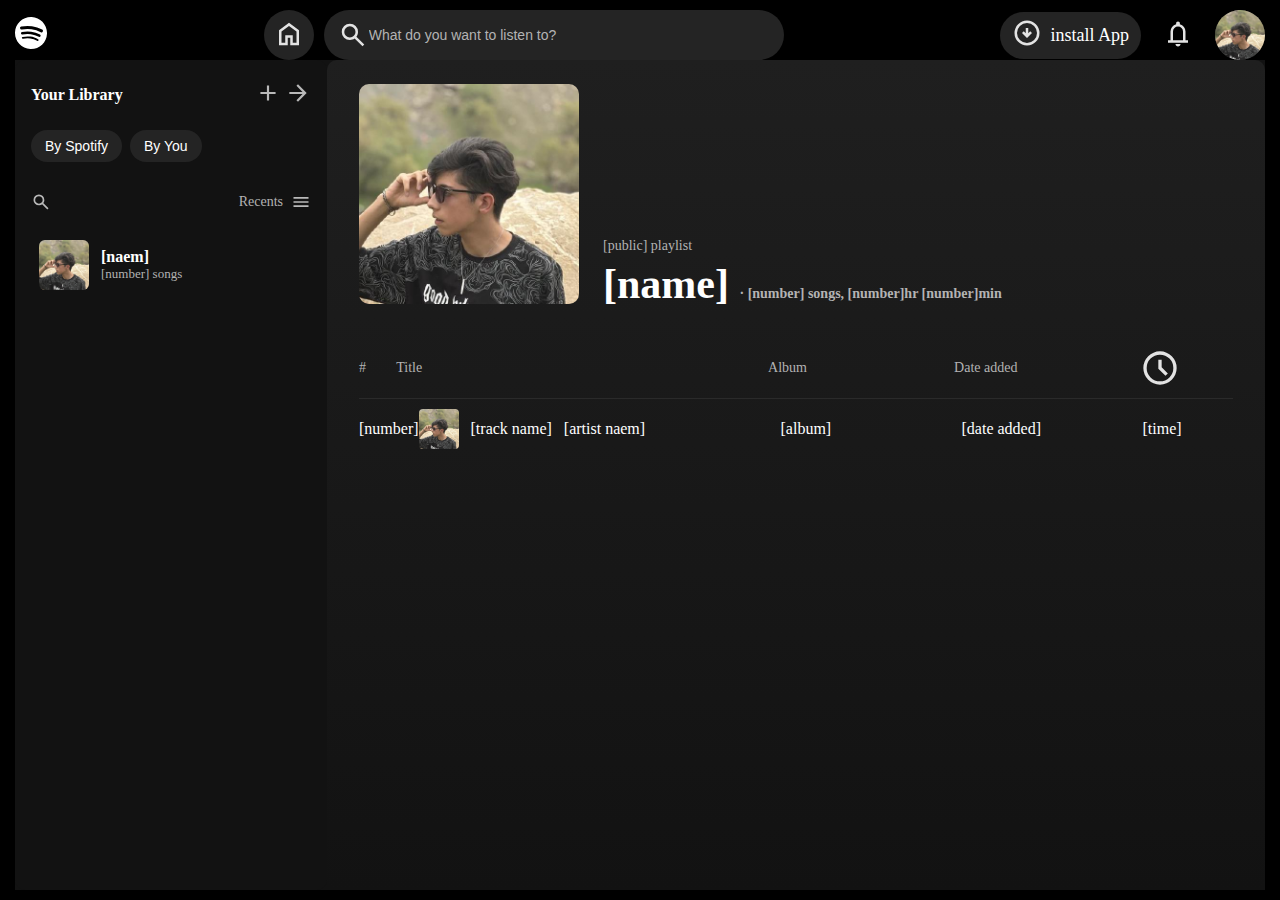
<file: fronternd/index.html>
<!DOCTYPE html>
<html lang="en">
<head>
    <meta charset="UTF-8">
    <meta name="viewport" content="width=device-width, initial-scale=1.0">
    <title>اسم پلی لیست</title>
    <link rel="stylesheet" href="style.css">
</head>
<body>
    <header>
        <div class="header__logo">
            <a class="header__logo__a" href="/">
                <svg role="img" viewBox="0 0 24 24" class="header__logo__a__svg" aria-label="Spotify" aria-hidden="false" style="--encore-logo-fill-color: var(--decorative-base);" height="32" data-encore-id="logoSpotify"><title>Spotify</title><path d="M13.427.01C6.805-.253 1.224 4.902.961 11.524.698 18.147 5.853 23.728 12.476 23.99c6.622.263 12.203-4.892 12.466-11.514S20.049.272 13.427.01m5.066 17.579a.717.717 0 0 1-.977.268 14.4 14.4 0 0 0-5.138-1.747 14.4 14.4 0 0 0-5.42.263.717.717 0 0 1-.338-1.392c1.95-.474 3.955-.571 5.958-.29 2.003.282 3.903.928 5.647 1.92a.717.717 0 0 1 .268.978m1.577-3.15a.93.93 0 0 1-1.262.376 17.7 17.7 0 0 0-5.972-1.96 17.7 17.7 0 0 0-6.281.238.93.93 0 0 1-1.11-.71.93.93 0 0 1 .71-1.11 19.5 19.5 0 0 1 6.94-.262 19.5 19.5 0 0 1 6.599 2.165c.452.245.62.81.376 1.263m1.748-3.551a1.147 1.147 0 0 1-1.546.488 21.4 21.4 0 0 0-6.918-2.208 21.4 21.4 0 0 0-7.259.215 1.146 1.146 0 0 1-.456-2.246 23.7 23.7 0 0 1 8.034-.24 23.7 23.7 0 0 1 7.657 2.445c.561.292.78.984.488 1.546m13.612-.036-.832-.247c-1.67-.495-2.14-.681-2.14-1.353 0-.637.708-1.327 2.264-1.327 1.539 0 2.839.752 3.51 1.31.116.096.24.052.24-.098V6.935c0-.097-.027-.15-.098-.203-.83-.62-2.272-1.07-3.723-1.07-2.953 0-4.722 1.68-4.722 3.59 0 2.157 1.371 2.91 3.626 3.546l.973.274c1.689.478 1.998.902 1.998 1.556 0 1.097-.831 1.433-2.07 1.433-1.556 0-3.457-.911-4.35-2.025-.08-.098-.177-.053-.177.062v2.423c0 .097.01.141.08.22.743.814 2.52 1.53 4.59 1.53 2.546 0 4.456-1.485 4.456-3.784 0-1.787-1.052-2.865-3.625-3.635m10.107-1.76c-1.68 0-2.653 1.026-3.219 2.052V9.376c0-.08-.044-.124-.124-.124h-2.22c-.079 0-.123.044-.123.124V20.72c0 .08.044.124.124.124h2.22c.079 0 .123-.044.123-.124v-4.536c.566 1.025 1.521 2.034 3.237 2.034 2.264 0 3.89-1.955 3.89-4.581s-1.644-4.545-3.908-4.545m-.654 6.986c-1.185 0-2.211-1.167-2.618-2.458.407-1.362 1.344-2.405 2.618-2.405 1.211 0 2.051.92 2.051 2.423s-.84 2.44-2.051 2.44m40.633-6.826h-2.264c-.08 0-.115.017-.15.097l-2.282 5.483-2.29-5.483c-.035-.08-.07-.097-.15-.097h-3.661v-.584c0-.955.645-1.397 1.476-1.397.496 0 1.035.256 1.415.486.089.053.15-.008.115-.088l-.796-1.901a.26.26 0 0 0-.124-.133c-.389-.203-1.025-.38-1.644-.38-1.875 0-2.954 1.432-2.954 3.254v.743h-1.503c-.08 0-.124.044-.124.124v1.768c0 .08.044.124.124.124h1.503v6.668c0 .08.044.123.124.123h2.264c.08 0 .124-.044.124-.123v-6.668h1.936l2.812 6.11-1.512 3.325c-.044.098.009.142.097.142h2.414c.08 0 .116-.018.15-.097l4.997-11.355c.035-.08-.009-.141-.097-.141M54.964 9.04c-2.865 0-4.837 2.025-4.837 4.616 0 2.573 1.971 4.616 4.837 4.616 2.856 0 4.846-2.043 4.846-4.616 0-2.591-1.99-4.616-4.846-4.616m.008 7.065c-1.37 0-2.343-1.043-2.343-2.45 0-1.405.973-2.449 2.343-2.449 1.362 0 2.335 1.043 2.335 2.45 0 1.406-.973 2.45-2.335 2.45m33.541-6.334a1.24 1.24 0 0 0-.483-.471 1.4 1.4 0 0 0-.693-.17q-.384 0-.693.17a1.24 1.24 0 0 0-.484.471q-.174.302-.174.681 0 .375.174.677.175.3.484.471t.693.17.693-.17.483-.471.175-.676q0-.38-.175-.682m-.211 1.247a1 1 0 0 1-.394.39 1.15 1.15 0 0 1-.571.14 1.16 1.16 0 0 1-.576-.14 1 1 0 0 1-.391-.39 1.14 1.14 0 0 1-.14-.566q0-.316.14-.562t.391-.388.576-.14q.32 0 .57.14.253.141.395.39t.142.565q0 .312-.142.56m-19.835-5.78c-.85 0-1.468.6-1.468 1.396s.619 1.397 1.468 1.397c.866 0 1.485-.6 1.485-1.397 0-.796-.619-1.397-1.485-1.397m19.329 5.19a.31.31 0 0 0 .134-.262q0-.168-.132-.266-.132-.099-.381-.099h-.588v1.229h.284v-.489h.154l.374.489h.35l-.41-.518a.5.5 0 0 0 .215-.084m-.424-.109h-.26v-.3h.27q.12 0 .184.036a.12.12 0 0 1 .065.116.12.12 0 0 1-.067.111.4.4 0 0 1-.192.037M69.607 9.252h-2.263c-.08 0-.124.044-.124.124v8.56c0 .08.044.123.124.123h2.263c.08 0 .124-.044.124-.123v-8.56c0-.08-.044-.124-.124-.124m-3.333 6.605a2.1 2.1 0 0 1-1.053.257c-.725 0-1.185-.425-1.185-1.362v-3.484h2.211c.08 0 .124-.044.124-.124V9.376c0-.08-.044-.124-.124-.124h-2.21V6.944c0-.097-.063-.15-.15-.08l-3.954 3.113c-.053.044-.07.088-.07.16v1.007c0 .08.044.124.123.124h1.539v3.855c0 2.087 1.203 3.06 2.918 3.06.743 0 1.46-.194 1.884-.442.062-.035.07-.07.07-.133v-1.68c0-.088-.044-.115-.123-.07" transform="translate(-0.95,0)"></path></svg></a>
        </div>

        <div class="header__search">
            <button class="header__search__home-svg">
                <span>
                    <img src="public/svgs/home.svg" alt="home">
                </span>
            </button>

            <div class="header__search__input-search">
                <div class="header__search__input-search__icon-search">
                    <img src="public/svgs/search.svg" alt="search">
                </div>

                <div class="header__search__input-search__input">
                    <input type="search" name="" id="" placeholder="What do you want to listen to?">
                </div>
            </div>
        </div>
        
        <div class="header__actions">
            <a href="https://open.spotify.com/download" target="_blank" class="header__actions__a">
                <span class="header__actions__a__span-svg">
                    <img src="public/svgs/install.svg" alt="install App">
                </span>
                <span class="header__actions__a__text">install App</span>
            </a>

            <button class="header__actions__button">
                <img src="public/svgs/bell.svg" alt="Notifications">
            </button>

            <button class="header__actions__profile">
                <a href="https://open.spotify.com/user/id">
                    <img src="/198072875.jpg" alt="profile">
                </a>
            </button>
        </div>
    </header>

    <main>
        <div class="main__sidebar">
            <div class="main__sidebar__your-library">
                <h1>Your Library</h1>

                <div>
                    <img src="public/svgs/plus.svg" alt="">
                    <img src="public/svgs/arrow.svg" alt="">
                </div>
            </div>
            
            <div class="main__sidebar__by-spotify-or-by-you">
                <button class="main__sidebar__by-spotify-or-by-you">By Spotify</button>
                <button class="main__sidebar__by-spotify-or-by-you">By You</button>
            </div>
            
            <div class="main__sidebar__search-icon">
                <img src="public/svgs/search.svg" alt="">

                <div>
                    <p>Recents</p>
                    <img src="public/svgs/menu.svg" alt="">
                </div>
            </div>
            
            <div class="main__sidebar__playlists">
                <ul>
                    <li>
                        <img src="/198072875.jpg" alt="">
                        <div>
                            <p>[naem]</p>
                            <p>[number] songs</p>
                        </div>
                    </li>
                </ul>
            </div>
        </div>
        
        <div class="main__playlist">
            <div class="main__playlist__header">
                <div class="main__playlist__header__caver-playlist">
                    <img src="/198072875.jpg" alt="">
                </div>
                
                <div class="main__playlist__header__name-playlist">
                    <p>[public] playlist</p>
                    <h1>[name] <span>&#183 [number] songs, [number]hr [number]min</span></h1>
                </div>
            </div>
            
            <div class="main__playlist__trach-name">
                <ul>
                    <li>
                        <p>#</p>
                        <p>Title</p>
                        <p>Album</p>
                        <p>Date added</p>
                        <img src="public/svgs/time.svg" alt="">
                    </li>
                    <li>
                        <div>
                            [number]
                        </div>

                        <div>
                            <div>
                                <img src="/198072875.jpg" alt="">
                            </div>

                            <div>
                                <p>[track name]</p>
                                <p>[artist naem]</p>
                            </div>
                        </div>
                        
                        <div>
                            [album]
                        </div>
                        
                        <div>
                            [date added]
                        </div>
                        
                        <div>
                            [time]
                        </div>
                    </li>
                </ul>
            </div>
        </div>
    </main>
    
</body>
</html>
</file>
<file: fronternd/style.css>
body , * {
    margin: 0;
    padding: 0;
}

body {
    padding: 10px 15px;
    background-color: #000;
}

header {
    display: flex;
    align-items: center;
    justify-content: space-between;
}

/* برای بخش چپ هیدر */
.header__search {
    display: flex;
    align-items: center;
    justify-content: space-between;
}

.header__logo__a__svg path {
    fill: #ffffff;
}

/* برای بخش وسط هدیر */
.header__search__home-svg {
    /* background-color: black; */
    background-color: #242424;
    width: 50px;
    height: 50px;
    border-radius: 25px;

    border: none;
    margin-right: 10px;
}

.header__search__home-svg span img {
    width: 30px;
}

.header__search__input-search {
    position: relative;
    display: flex;
    align-items: center;
}

.header__search__input-search__icon-search {
    position: absolute;
    left: 14px;
    top: 50%;
    transform: translateY(-50%);
    width: 30px;
    height: 30px;
    pointer-events: none;
}

.header__search__input-search__icon-search img {
    width: 100%;
    height: 100%;
}

.header__search__input-search__input input {
    width: 460px;
    height: 50px;
    border: none;
    border-radius: 25px;
    background-color: #242424;
    color: #fff;
    font-size: 14px;
    padding-left: 45px;
    padding-right: 12px;
    outline: none;
    transition: background-color 0.2s ease;
}

.header__search__input-search__input input::placeholder {
    color: #b3b3b3;
}

.header__search__input-search__input input:focus {
    background-color: #2a2a2a;
}

/* برای بخش راست هیدر */
.header__actions {
    display: flex;
    align-items: center;
    gap: 16px; 
}

.header__actions__a {
    display: flex;
    align-items: center;
    gap: 8px;
    text-decoration: none;
    color: #fff;
    font-size: 18px;
    background-color: #242424;
    padding: 6px 12px;
    border-radius: 202px;
    transition: background-color 0.2s ease;
}

.header__actions__a:hover {
    background-color: #2a2a2a;
}

.header__actions__a__span-svg img {
    width: 30px;
    height: 30px;
}

.header__actions__button {
    background: none;
    border: none;
    cursor: pointer;
    padding: 6px;
    border-radius: 50%;
    transition: background-color 0.2s ease;
}

.header__actions__button:hover {
    background-color: #2a2a2a;
}

.header__actions__button img {
    width: 30px;
    height: 30px;
}

.header__actions__profile {
    width: 50px;
    height: 50px;
    border-radius: 50%;
    overflow: hidden;
    border: none;
    background-color: #333;
    cursor: pointer;
    transition: opacity 0.2s ease;
}

.header__actions__profile:hover {
    opacity: 0.8;
}

.header__actions__profile img {
    width: 100%;
    height: 100%;
    object-fit: cover;
}

/* مین چپ */
.main__sidebar {
    width: 280px;
    background-color: #121212;
    color: #fff;
    padding: 20px 16px;
    display: flex;
    flex-direction: column;
    gap: 20px;
    border-radius: 10px;
}

/* بخش Your Library */
.main__sidebar__your-library {
    display: flex;
    align-items: center;
    justify-content: space-between;
}

.main__sidebar__your-library h1 {
    font-size: 16px;
    font-weight: 600;
}

.main__sidebar__your-library div img {
    width: 26px;
    height: 26px;
    cursor: pointer;
    opacity: 0.8;
    transition: opacity 0.2s;
}
.main__sidebar__your-library div img:hover {
    opacity: 1;
}

/* دکمه‌های By Spotify / By You */
.main__sidebar__by-spotify-or-by-you {
    display: flex;
    gap: 8px;
}

.main__sidebar__by-spotify-or-by-you button {
    background-color: #242424;
    border: none;
    color: #fff;
    font-size: 14px;
    padding: 8px 14px;
    border-radius: 20px;
    cursor: pointer;
    transition: background-color 0.2s;
}

.main__sidebar__by-spotify-or-by-you button:hover {
    background-color: #2a2a2a;
}

/* آیکون سرچ + Recents */
.main__sidebar__search-icon {
    display: flex;
    align-items: center;
    justify-content: space-between;
    margin-top: 10px;
}

.main__sidebar__search-icon img {
    width: 20px;
    height: 20px;
    opacity: 0.8;
    cursor: pointer;
    transition: opacity 0.2s;
}

.main__sidebar__search-icon img:hover {
    opacity: 1;
}

.main__sidebar__search-icon div {
    display: flex;
    align-items: center;
    gap: 8px;
}

.main__sidebar__search-icon div p {
    font-size: 14px;
    color: #b3b3b3;
}

/* لیست پلی‌لیست‌ها */
.main__sidebar__playlists ul {
    list-style: none;
    padding: 0;
    margin: 0;
}

.main__sidebar__playlists li {
    display: flex;
    align-items: center;
    gap: 12px;
    padding: 8px;
    border-radius: 6px;
    cursor: pointer;
    transition: background-color 0.2s;
}

.main__sidebar__playlists li:hover {
    background-color: #2a2a2a;
}

.main__sidebar__playlists li img {
    width: 50px;
    height: 50px;
    border-radius: 6px;
    object-fit: cover;
}

.main__sidebar__playlists li p:first-child {
    font-weight: 600;
}

.main__sidebar__playlists li p:last-child {
    color: #b3b3b3;
    font-size: 13px;
}

/* مین وسط */
main {
    display: flex;
    height: calc(100vh - 70px); /* ارتفاع کل صفحه منهای هدر */
    background-color: #121212;
    color: #fff;
}

/* بخش پلی‌لیست */
.main__playlist {
    flex: 1; /* بقیه‌ی فضا رو پر کنه */
    padding: 24px 32px;
    background: linear-gradient(180deg, #1f1f1f 0%, #121212 100%);
    border-radius: 10px;
    overflow-y: auto;
}

/* هدر پلی‌لیست */
.main__playlist__header {
    display: flex;
    align-items: flex-end;
    gap: 24px;
    margin-bottom: 40px;
}

.main__playlist__header__caver-playlist img {
    width: 220px;
    height: 220px;
    object-fit: cover;
    border-radius: 10px;
    background-color: #242424;
}

.main__playlist__header__name-playlist p {
    color: #b3b3b3;
    font-size: 14px;
    margin-bottom: 6px;
}

.main__playlist__header__name-playlist h1 {
    font-size: 42px;
    font-weight: 700;
}

.main__playlist__header__name-playlist span {
    color: #b3b3b3;
    font-size: 14px;
}

/* لیست ترک‌ها */
.main__playlist__trach-name ul {
    list-style: none;
    padding: 0;
    margin: 0;
    width: 100%;
}

.main__playlist__trach-name ul li:first-child {
    display: grid;
    grid-template-columns: 0.2fr 2fr 1fr 1fr 0.5fr;
    align-items: center;
    border-bottom: 1px solid #2a2a2a;
    padding-bottom: 10px;
    color: #b3b3b3;
    font-size: 14px;
}

.main__playlist__trach-name ul li:nth-child(n+2) {
    display: grid;
    grid-template-columns: 0.2fr 2fr 1fr 1fr 0.5fr;
    align-items: center;
    padding: 10px 0;
    border-radius: 6px;
    transition: background-color 0.2s;
}

.main__playlist__trach-name ul li:nth-child(n+2):hover {
    background-color: #1a1a1a;
}

.main__playlist__trach-name ul li img {
    width: 40px;
    height: 40px;
    border-radius: 4px;
    object-fit: cover;
}

.main__playlist__trach-name ul li p {
    margin: 0;
}

.main__playlist__trach-name ul li div {
    display: flex;
    align-items: center;
    gap: 12px;
}
</file>
